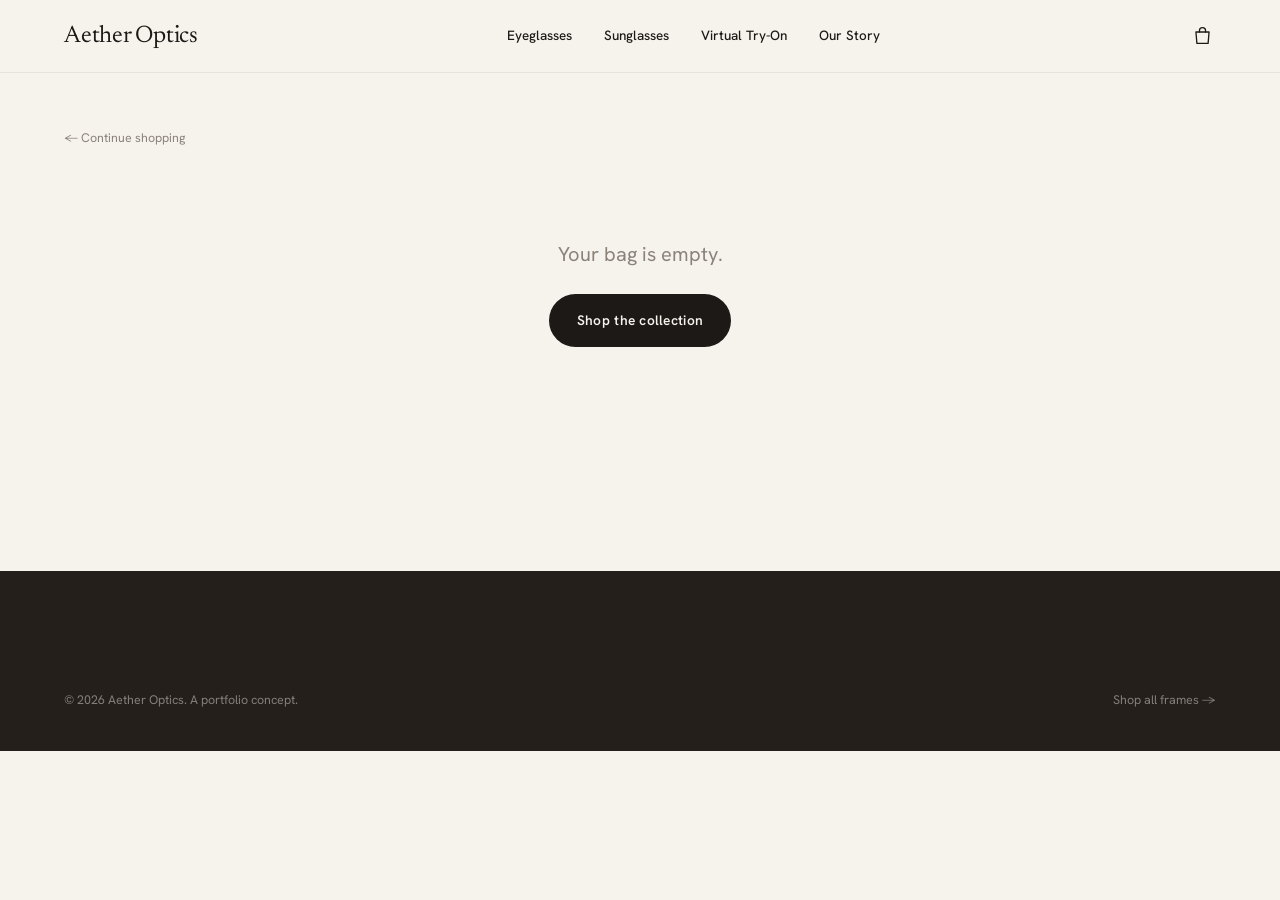
<file: checkout.html>
<!doctype html>
<html lang="en">
<head>
<meta charset="utf-8">
<meta name="viewport" content="width=device-width, initial-scale=1">
<title>Checkout — Aether Optics</title>
<link rel="preconnect" href="https://fonts.googleapis.com">
<link rel="preconnect" href="https://fonts.gstatic.com" crossorigin>
<link rel="stylesheet" href="styles.css?v=16">
</head>
<body>
<header class="nav">
  <a class="brand" href="index.html">Aether Optics</a>
  <nav class="nav-links">
    <a href="shop.html#eye">Eyeglasses</a>
    <a href="shop.html#sun">Sunglasses</a>
    <a href="index.html#tryon">Virtual Try-On</a>
    <a href="index.html#story">Our Story</a>
  </nav>
  <div class="nav-cta"><button class="nav-toggle" aria-label="Menu">☰</button></div>
</header>

<main class="wrap checkout" id="coMain">
  <a class="crumb" href="shop.html">← Continue shopping</a>

  <div class="checkout-grid" id="coGrid">
    <div class="checkout-form">
      <h1 class="display">Checkout</h1>
      <form id="coForm" novalidate>
        <fieldset class="co-fieldset">
          <legend class="eyebrow accent">Contact</legend>
          <div class="co-field"><label for="coEmail">Email</label><input id="coEmail" type="email" autocomplete="email" placeholder="you@example.com" required></div>
        </fieldset>
        <fieldset class="co-fieldset">
          <legend class="eyebrow accent">Shipping address</legend>
          <div class="co-field"><label for="coName">Full name</label><input id="coName" autocomplete="name" required></div>
          <div class="co-field"><label for="coAddr">Address</label><input id="coAddr" autocomplete="address-line1" required></div>
          <div class="co-row2">
            <div class="co-field"><label for="coCity">City</label><input id="coCity" autocomplete="address-level2" required></div>
            <div class="co-field"><label for="coZip">Postal code</label><input id="coZip" autocomplete="postal-code" required></div>
          </div>
          <div class="co-field"><label for="coCountry">Country</label>
            <select id="coCountry" class="sort-select" style="border-radius:12px;padding:.8rem 2.1rem .8rem .9rem;background-color:var(--card)">
              <option>United States</option><option>Canada</option><option>United Kingdom</option><option>Australia</option><option>South Korea</option>
            </select>
          </div>
        </fieldset>
        <fieldset class="co-fieldset">
          <legend class="eyebrow accent">Payment</legend>
          <p class="co-note">This is a portfolio concept — no payment is collected and nothing is shipped. Placing the order just shows the confirmation flow.</p>
        </fieldset>
        <button class="btn btn-primary co-place" type="submit">Place order</button>
      </form>
    </div>

    <aside class="checkout-summary">
      <h3>Order summary</h3>
      <div id="coItems"></div>
      <div class="co-totals">
        <div class="bag-row"><span>Subtotal</span><span id="coSub"></span></div>
        <div class="bag-row muted"><span>Shipping</span><span id="coShip"></span></div>
        <div class="bag-row total"><span>Total</span><span id="coTotal"></span></div>
      </div>
    </aside>
  </div>

  <div class="checkout-empty" id="coEmpty" style="display:none">
    <p class="lede">Your bag is empty.</p>
    <a class="btn btn-primary" href="shop.html" style="margin-top:1.5rem">Shop the collection</a>
  </div>
</main>

<footer class="footer">
  <div class="wrap">
    <div class="footer-fine"><span>© 2026 Aether Optics. A portfolio concept.</span><span><a href="shop.html">Shop all frames →</a></span></div>
  </div>
</footer>

<script src="cart.js?v=3" type="module"></script>
<script>
(function () {
  const KEY = 'aether-bag', FREE = 200, FEE = 15;
  const money = n => '$' + n.toFixed(0);
  const cap = s => s ? s.charAt(0).toUpperCase() + s.slice(1) : '';
  const read = () => { try { return JSON.parse(localStorage.getItem(KEY)) || []; } catch { return []; } };
  const grid = document.querySelector('#coGrid'), empty = document.querySelector('#coEmpty');

  function render() {
    const items = read();
    if (!items.length) { grid.style.display = 'none'; empty.style.display = ''; return; }
    grid.style.display = ''; empty.style.display = 'none';
    document.querySelector('#coItems').innerHTML = items.map(i => `
      <div class="co-item">
        <div class="bag-thumb"><img src="${i.image}" alt=""></div>
        <div class="co-item-info"><div class="n">${i.name}${i.qty > 1 ? ` ×${i.qty}` : ''}</div><div class="m">${i.colorway}${i.size ? ' · ' + cap(i.size) : ''}</div></div>
        <span class="p">${money(i.price * i.qty)}</span>
      </div>`).join('');
    const sub = items.reduce((s, i) => s + i.price * i.qty, 0), ship = sub < FREE ? FEE : 0;
    document.querySelector('#coSub').textContent = money(sub);
    document.querySelector('#coShip').textContent = ship ? money(ship) : 'Free';
    document.querySelector('#coTotal').textContent = money(sub + ship);
  }
  render();

  document.querySelector('#coForm').addEventListener('submit', e => {
    e.preventDefault();
    if (!e.target.checkValidity()) { e.target.reportValidity(); return; }
    const email = document.querySelector('#coEmail').value;
    window.AetherBag?.clear();
    const main = document.querySelector('#coMain');
    main.innerHTML = `<div class="co-done">
      <div class="check">✓</div>
      <h1 class="display">Order placed</h1>
      <p class="lede">Thank you — a confirmation is on its way to <b id="coEmailOut"></b>. Your frames would ship within two business days.</p>
      <p class="co-note" style="margin-top:1.5rem;display:inline-block">This is a portfolio concept — no payment was collected and nothing was shipped.</p>
      <div style="margin-top:2rem"><a class="btn btn-primary" href="shop.html">Continue shopping</a></div>
    </div>`;
    document.querySelector('#coEmailOut').textContent = email || 'your inbox';
    window.scrollTo(0, 0);
  });
})();
</script>
</body>
</html>
</file>
<file: styles.css>
/* ============================================================
   Aether NY — Salon design system, translated to web
   ============================================================ */
@import url('https://fonts.googleapis.com/css2?family=Newsreader:ital,opsz,wght@0,6..72,300;0,6..72,400;0,6..72,500;1,6..72,300;1,6..72,400&family=Hanken+Grotesk:wght@400;500;600;700&display=swap');

:root {
  --paper:       #F6F3ED;
  --paper-warm:  #EFEAE0;
  --ink:         #1C1917;
  --cognac:      #9A6B4B;
  --cognac-deep: #7E5637;
  --stone:       #8B8279;
  --espresso:    #241F1A;
  --espresso-deep:#15110E;
  --card:        #FFFFFF;
  --hairline:    rgba(28,25,23,0.12);
  --hairline-soft: rgba(28,25,23,0.07);
  --lens-tint:   rgba(154,107,75,0.10);

  --serif: 'Newsreader', Georgia, 'Times New Roman', serif;
  --sans:  'Hanken Grotesk', system-ui, -apple-system, sans-serif;

  --pad-x: clamp(1.25rem, 5vw, 5.5rem);
  --maxw: 1280px;
}

* { box-sizing: border-box; }
html { -webkit-font-smoothing: antialiased; text-rendering: optimizeLegibility; scroll-behavior: smooth; scroll-padding-top: 4.4rem; }
html.home { scroll-snap-type: y mandatory; } /* full-page snap only on the homepage */
body {
  margin: 0;
  background: var(--paper);
  color: var(--ink);
  font-family: var(--sans);
  font-size: 16px;
  line-height: 1.6;
  overflow-x: hidden;
}
img { max-width: 100%; display: block; }
a { color: inherit; text-decoration: none; }
::selection { background: var(--cognac); color: var(--paper); }

/* ---- Type ---- */
.display {
  font-family: var(--serif);
  font-weight: 300;
  line-height: 0.98;
  letter-spacing: -0.015em;
  font-size: clamp(2.9rem, 8.5vw, 7.2rem);
}
.display em { font-style: italic; font-weight: 300; }
h1,h2,h3 { font-family: var(--serif); font-weight: 400; letter-spacing: -0.01em; margin: 0; }
h2 { font-size: clamp(1.9rem, 4.2vw, 3.1rem); line-height: 1.05; font-weight: 300; }
h3 { font-size: 1.35rem; line-height: 1.2; }
p { margin: 0; }

.eyebrow {
  font-family: var(--sans);
  font-size: 0.72rem;
  font-weight: 600;
  letter-spacing: 0.22em;
  text-transform: uppercase;
  color: var(--stone);
}
.eyebrow.accent { color: var(--cognac); }
.lede { font-size: clamp(1.05rem, 1.6vw, 1.25rem); color: var(--stone); line-height: 1.55; }

/* ---- Buttons ---- */
.btn {
  display: inline-flex; align-items: center; gap: 0.55rem;
  font-family: var(--sans); font-weight: 600; font-size: 0.86rem;
  letter-spacing: 0.02em;
  padding: 0.92rem 1.7rem; border-radius: 999px; border: 1px solid transparent;
  cursor: pointer; transition: transform .25s cubic-bezier(.2,.8,.2,1), background .25s, color .25s, border-color .25s;
}
.btn-primary { background: var(--ink); color: var(--paper); }
.btn-primary:hover { background: var(--cognac); transform: translateY(-2px); }
.btn-ghost { background: transparent; color: var(--ink); border-color: var(--hairline); }
.btn-ghost:hover { border-color: var(--ink); transform: translateY(-2px); }
.btn-light { background: var(--paper); color: var(--ink); }
.btn-light:hover { background: var(--cognac); color: var(--paper); transform: translateY(-2px); }
.link-arrow { font-family: var(--sans); font-weight: 600; font-size: 0.78rem; letter-spacing: 0.14em; text-transform: uppercase; color: var(--cognac); display: inline-flex; gap: .4rem; align-items: center; }
.link-arrow span { transition: transform .3s; }
.link-arrow:hover span { transform: translateX(4px); }

/* ---- Layout ---- */
.wrap { max-width: var(--maxw); margin: 0 auto; padding-left: var(--pad-x); padding-right: var(--pad-x); }
section { position: relative; }
.rule { height: 1px; background: var(--hairline); border: 0; margin: 0; }

/* ---- Nav ---- */
.nav {
  position: sticky; top: 0; z-index: 50;
  display: flex; align-items: center; justify-content: space-between;
  padding: 1.05rem var(--pad-x);
  background: color-mix(in srgb, var(--paper) 86%, transparent);
  backdrop-filter: blur(12px);
  border-bottom: 1px solid var(--hairline-soft);
}
.brand { font-family: var(--serif); font-size: 1.5rem; letter-spacing: -0.01em; }
.brand b { font-weight: 500; }
.nav-links { display: flex; gap: 2rem; align-items: center; }
.nav-links a { font-size: 0.84rem; font-weight: 500; color: var(--ink); position: relative; }
.nav-links a::after { content:''; position:absolute; left:0; bottom:-4px; width:0; height:1px; background: var(--cognac); transition: width .3s; }
.nav-links a:hover::after, .nav-links a.active::after { width: 100%; }
.nav-cta { display:flex; gap: 1.1rem; align-items:center; }
.nav-toggle { display:none; background:none; border:0; font-size:1.4rem; cursor:pointer; color:var(--ink); }

/* ---- Footer ---- */
.footer { background: var(--espresso); color: var(--paper); padding: 4.5rem 0 2.5rem; margin-top: 6rem; }
.footer .display { font-size: clamp(2.4rem, 6vw, 4.5rem); color: var(--paper); }
.footer-grid { display:grid; grid-template-columns: 1.4fr 1fr 1fr; gap: 2.5rem; margin-top: 3rem; padding-top: 2.5rem; border-top: 1px solid rgba(246,243,237,0.14); }
.footer-col h4 { font-family: var(--sans); font-size: .72rem; letter-spacing: .2em; text-transform: uppercase; color: rgba(246,243,237,.5); margin: 0 0 1rem; font-weight: 600; }
.footer-col a { display:block; color: rgba(246,243,237,.82); font-size: .92rem; padding: .28rem 0; transition: color .2s; }
.footer-col a:hover { color: var(--cognac); }
.footer-fine { margin-top: 3rem; font-size: .78rem; color: rgba(246,243,237,.45); display:flex; justify-content:space-between; flex-wrap:wrap; gap:1rem; }

/* ---- Utility ---- */
.reveal { opacity: 0; transform: translateY(24px); transition: opacity .8s ease, transform .8s cubic-bezier(.2,.8,.2,1); }
.reveal.in { opacity: 1; transform: none; }
:focus-visible { outline: 2px solid var(--cognac); outline-offset: 3px; border-radius: 2px; }

@media (max-width: 820px) {
  .nav-links { display: none; }
  .nav-toggle { display: block; }
  .nav-cta .link-arrow { display: none; }
  .footer-grid { grid-template-columns: 1fr 1fr; }
  /* full-page snap is a desktop delight; on mobile let sections flow naturally */
  html.home { scroll-snap-type: none; }
  .snap { min-height: auto; display: block; scroll-snap-align: none; }
  .hero { padding-top: 1.5rem; }
}
@media (prefers-reduced-motion: reduce) {
  * { scroll-behavior: auto !important; }
  html.home { scroll-snap-type: none; }
  .reveal { opacity: 1; transform: none; transition: none; }
  .btn:hover, .btn-ghost:hover, .link-arrow:hover span { transform: none; }
}

/* ============================================================
   Home — hero
   ============================================================ */
.hero { padding-top: clamp(3rem, 7vw, 6rem); padding-bottom: clamp(3.5rem, 7vw, 6rem); }
.hero-grid { display: grid; grid-template-columns: 1.05fr 0.95fr; gap: 3rem; align-items: center; }
.hero-copy .eyebrow { display:block; margin-bottom: 1.4rem; }
.hero-copy .display { margin-bottom: 1.6rem; }
.hero-copy .lede { max-width: 30ch; margin-bottom: 2.2rem; }
.hero-actions { display:flex; gap: 1rem; flex-wrap: wrap; }
.hero-stage {
  position: relative; aspect-ratio: 1 / 1;
  display: grid; place-items: center;
}
.hero-stage::before {
  content:''; position:absolute; inset: 8%;
  border: 1px solid var(--hairline);
  border-radius: 50%;
}
.hero-stage::after {
  content:''; position:absolute; inset: 8%;
  border-radius: 50%;
  background: radial-gradient(circle at 50% 40%, var(--lens-tint), transparent 62%);
}
.hero-frame { width: 82%; position: relative; z-index: 2; filter: drop-shadow(0 24px 40px rgba(28,25,23,.18)); animation: floaty 7s ease-in-out infinite; }
.hero-3d { position: relative; z-index: 2; width: 90%; aspect-ratio: 1/1; place-self: center; cursor: grab; touch-action: none; opacity: 0; transition: opacity .8s ease; animation: floaty 7s ease-in-out infinite; }
.hero-3d.ready { opacity: 1; }
.hero-3d.grab { cursor: grabbing; }
.hero-3d canvas { width: 100%; height: 100%; display: block; filter: drop-shadow(0 22px 38px rgba(28,25,23,.20)); }
.hero-hint { position: absolute; bottom: -1.6rem; left: 50%; transform: translateX(-50%); font-size: .68rem; letter-spacing: .18em; text-transform: uppercase; color: var(--stone); pointer-events: none; white-space: nowrap; transition: opacity .5s ease; z-index: 3; }
.hero-3d.touched .hero-hint { opacity: 0; }
.hero-tag { position:absolute; z-index: 3; font-size: .72rem; letter-spacing:.16em; text-transform:uppercase; color: var(--stone); }
.hero-tag.tl { top: 10%; left: 2%; } .hero-tag.br { bottom: 12%; right: 2%; color: var(--cognac); }
@keyframes floaty { 0%,100%{ transform: translateY(-8px);} 50%{ transform: translateY(8px);} }

/* ---- Full-height sections + scroll snap ---- */
.snap { min-height: 100vh; min-height: 100svh; scroll-snap-align: start; display: flex; flex-direction: column; justify-content: center; }
.footer { scroll-snap-align: start; }

/* ---- Try-on signature ---- */
.tryon { background: var(--espresso); color: var(--paper); padding: clamp(4rem, 8vw, 7rem) 0; overflow: hidden; }
.tryon .eyebrow { color: var(--cognac); }
.tryon-grid { display:grid; grid-template-columns: 0.9fr 1.1fr; gap: 3.5rem; align-items:center; }
.tryon h2 { color: var(--paper); margin: 1.2rem 0 1.4rem; }
.tryon .lede { color: rgba(246,243,237,.72); margin-bottom: 2.2rem; }
.tryon-steps { list-style:none; padding:0; margin: 0 0 2.4rem; display:grid; gap: 1.1rem; }
.tryon-steps li { display:grid; grid-template-columns: auto 1fr; gap: 1.1rem; align-items:baseline; }
.tryon-steps .num { font-family: var(--serif); font-size: 1.1rem; color: var(--cognac); width: 2.2rem; border-bottom:1px solid rgba(246,243,237,.2); padding-bottom:.2rem; }
.tryon-steps b { font-weight:600; font-size:.95rem; } .tryon-steps p { color: rgba(246,243,237,.6); font-size:.9rem; }
/* viewport */
.viewport { position:relative; aspect-ratio: 4/4.35; border-radius: 220px 220px 24px 24px; background: linear-gradient(180deg,#2c2620,#1a1713); border:1px solid rgba(246,243,237,.14); overflow:hidden; display:grid; place-items:center; }
.viewport::before { content:''; position:absolute; inset:0; background: radial-gradient(ellipse at 50% 34%, rgba(154,107,75,.22), transparent 60%); }
.viewport-3d { position:absolute; inset:0; z-index:2; cursor:grab; touch-action:none; opacity:0; transition:opacity .5s ease; }
.viewport-3d.ready { opacity:1; }
.viewport-3d.grab { cursor:grabbing; }
.viewport-3d canvas { width:100%; height:100%; display:block; }
.scanline { position:absolute; left:0; right:0; top:50%; height:2px; background:linear-gradient(90deg, transparent, var(--cognac), transparent); opacity:0; z-index:3; pointer-events:none; box-shadow:0 0 14px 1px rgba(154,107,75,.5); }
.vp-dots { position:absolute; bottom:1.2rem; left:0; right:0; display:flex; justify-content:center; gap:.5rem; z-index:4; }
.vp-dots button { width:8px; height:8px; border-radius:50%; border:0; background:rgba(246,243,237,.3); cursor:pointer; padding:0; transition:background .2s; }
.vp-dots button.on { background:var(--cognac); }

/* ============================================================
   Collection / shop grid
   ============================================================ */
.section-head { display:flex; justify-content:space-between; align-items:flex-end; gap:1rem; margin-bottom: 2.4rem; }
.section-head .eyebrow { display:block; margin-bottom:.7rem; }
.grid { display:grid; grid-template-columns: repeat(3, 1fr); gap: 1.5rem; }
.grid.shop { grid-template-columns: repeat(4, 1fr); }
.card { display:block; background: var(--card); border:1px solid var(--hairline-soft); border-radius: 18px; overflow:hidden; transition: transform .35s cubic-bezier(.2,.8,.2,1), box-shadow .35s; }
.card:hover { transform: translateY(-5px); box-shadow: 0 22px 44px rgba(28,25,23,.10); }
.card-img { aspect-ratio: 3/2; background: var(--paper-warm); display:grid; place-items:center; padding: 1.6rem 1.4rem; position:relative; }
.card-img img { width: 100%; transition: transform .45s; }
.card:hover .card-img img { transform: scale(1.05); }
.card-tag { position:absolute; top:.9rem; left:.9rem; font-size:.62rem; font-weight:600; letter-spacing:.14em; text-transform:uppercase; color:var(--stone); }
.card-body { padding: 1.15rem 1.25rem 1.4rem; }
.card-body .name { font-family: var(--serif); font-size: 1.22rem; }
.card-body .price { font-family: var(--serif); font-size: 1.05rem; color: var(--ink); }
.card-row { display:flex; justify-content:space-between; align-items:baseline; margin-bottom:.7rem; }
.swatches { display:flex; gap:.4rem; }
.swatch { width: 15px; height:15px; border-radius:50%; border:1px solid var(--hairline); }
.filter-bar { display:flex; gap:.6rem; margin-bottom: 2.4rem; flex-wrap:wrap; }
.chip { font-family:var(--sans); font-weight:600; font-size:.82rem; padding:.55rem 1.15rem; border-radius:999px; border:1px solid var(--hairline); background:transparent; color:var(--ink); cursor:pointer; transition: all .25s; }
.chip.on { background: var(--ink); color: var(--paper); border-color: var(--ink); }
.chip:hover:not(.on) { border-color: var(--ink); }

/* ---- Shop toolbar: facets + sort + applied filters ---- */
.shop-toolbar { display:flex; justify-content:space-between; align-items:flex-end; gap:1.4rem 2rem; flex-wrap:wrap; padding-bottom:1.5rem; border-bottom:1px solid var(--hairline); }
.facets { display:flex; gap:1.6rem 2.2rem; flex-wrap:wrap; align-items:flex-end; }
.facet { display:flex; flex-direction:column; gap:.6rem; }
.facet-label { font-size:.62rem; letter-spacing:.18em; text-transform:uppercase; color:var(--stone); }
.facet .chips { display:flex; gap:.45rem; flex-wrap:wrap; }
.facet .chip { padding:.42rem .9rem; font-size:.8rem; }
.swatches-row { display:flex; gap:.5rem; }
.csw { width:26px; height:26px; border-radius:50%; border:1px solid var(--hairline); cursor:pointer; transition:transform .2s, box-shadow .2s; padding:0; }
.csw:hover { transform:scale(1.12); }
.csw.on { box-shadow:0 0 0 2px var(--paper), 0 0 0 4px var(--cognac); }
.sort-select { font-family:var(--sans); font-weight:500; font-size:.82rem; color:var(--ink); padding:.5rem 2.1rem .5rem 1rem; border:1px solid var(--hairline); border-radius:999px; background-color:transparent; cursor:pointer; -webkit-appearance:none; appearance:none; background-image:url("data:image/svg+xml;utf8,<svg xmlns='http://www.w3.org/2000/svg' width='10' height='6'><path d='M1 1l4 4 4-4' stroke='%238B8279' fill='none' stroke-width='1.4' stroke-linecap='round'/></svg>"); background-repeat:no-repeat; background-position:right .85rem center; }
.applied { display:flex; gap:.5rem; flex-wrap:wrap; margin:1.6rem 0 -0.6rem; }
.applied:empty { margin:0; }
.grid.shop { margin-top:2.4rem; }
.applied-chip { display:inline-flex; align-items:center; gap:.45rem; font-size:.76rem; padding:.34rem .5rem .34rem .8rem; border-radius:999px; background:var(--paper-warm); border:1px solid var(--hairline); color:var(--ink); cursor:pointer; transition:.2s; }
.applied-chip:hover { border-color:var(--ink); }
.applied-chip .x { display:inline-grid; place-items:center; width:15px; height:15px; border-radius:50%; background:var(--ink); color:var(--paper); font-size:.58rem; line-height:1; }
.applied-clear { background:none; border:0; color:var(--cognac); font:600 .78rem var(--sans); cursor:pointer; padding:.34rem .3rem; letter-spacing:.02em; }
.no-results { color:var(--stone); padding:3rem 0; font-size:.98rem; }

/* ---- Shopping bag: nav button + slide-out drawer ---- */
.nav-bag { position:relative; background:none; border:0; color:var(--ink); cursor:pointer; display:inline-flex; align-items:center; padding:.2rem; }
.nav-bag:hover { color:var(--cognac); }
.nav-bag svg { display:block; }
.nav-bag-count { position:absolute; top:-4px; right:-7px; min-width:16px; height:16px; padding:0 4px; border-radius:999px; background:var(--cognac); color:var(--paper); font:700 .62rem/1 var(--sans); display:none; place-items:center; box-shadow:0 0 0 2px var(--paper); }
.nav-bag-count.has { display:inline-grid; }
.bag-drawer { position:fixed; inset:0; z-index:300; visibility:hidden; }
.bag-drawer.open { visibility:visible; }
.bag-scrim { position:absolute; inset:0; background:rgba(21,17,14,.42); opacity:0; transition:opacity .4s ease; }
.bag-drawer.open .bag-scrim { opacity:1; }
.bag-panel { position:absolute; top:0; right:0; height:100%; width:min(420px,92vw); background:var(--paper); box-shadow:-24px 0 60px rgba(28,25,23,.18); display:flex; flex-direction:column; transform:translateX(100%); transition:transform .45s cubic-bezier(.2,.8,.2,1); }
.bag-drawer.open .bag-panel { transform:none; }
.bag-head { display:flex; align-items:center; justify-content:space-between; padding:1.5rem; border-bottom:1px solid var(--hairline); }
.bag-head h3 { font-family:var(--serif); font-weight:400; font-size:1.4rem; }
.bag-head .bag-n { color:var(--stone); font-size:1rem; }
.bag-x { background:none; border:0; font-size:1.05rem; cursor:pointer; color:var(--ink); }
.bag-items { flex:1; overflow-y:auto; padding:.25rem 1.5rem; }
.bag-empty { flex:1; display:none; flex-direction:column; gap:.9rem; align-items:center; justify-content:center; text-align:center; color:var(--stone); padding:2rem; }
.bag-drawer:not(.has-items) .bag-empty { display:flex; }
.bag-drawer:not(.has-items) .bag-items, .bag-drawer:not(.has-items) .bag-foot { display:none; }
.bag-item { display:flex; gap:1rem; padding:1.1rem 0; border-bottom:1px solid var(--hairline-soft); }
.bag-thumb { width:84px; height:64px; border-radius:12px; background:var(--paper-warm); display:grid; place-items:center; flex-shrink:0; padding:.4rem; }
.bag-thumb img { width:100%; }
.bag-info { flex:1; display:flex; flex-direction:column; gap:.28rem; }
.bag-item-top { display:flex; justify-content:space-between; align-items:baseline; gap:.5rem; }
.bag-name { font-family:var(--serif); font-size:1.05rem; }
.bag-rm { background:none; border:0; color:var(--stone); cursor:pointer; font-size:.78rem; }
.bag-rm:hover { color:var(--ink); }
.bag-meta { font-size:.8rem; color:var(--stone); }
.bag-item-bot { display:flex; justify-content:space-between; align-items:center; margin-top:.45rem; }
.bag-qty { display:inline-flex; align-items:center; border:1px solid var(--hairline); border-radius:999px; }
.bag-qty button { width:28px; height:28px; background:none; border:0; cursor:pointer; font-size:.95rem; color:var(--ink); }
.bag-qty span { min-width:22px; text-align:center; font-size:.85rem; }
.bag-price { font-family:var(--serif); font-size:1rem; }
.bag-foot { padding:1.3rem 1.5rem calc(1.3rem + env(safe-area-inset-bottom)); border-top:1px solid var(--hairline); }
.bag-row { display:flex; justify-content:space-between; font-size:.9rem; margin-bottom:.5rem; }
.bag-row.muted { color:var(--stone); }
.bag-row.total { font-family:var(--serif); font-size:1.15rem; color:var(--ink); margin:.7rem 0 1.1rem; padding-top:.7rem; border-top:1px solid var(--hairline-soft); }
.bag-checkout { display:flex; width:100%; justify-content:center; }
.bag-note { font-size:.72rem; color:var(--stone); text-align:center; margin-top:.9rem; }

/* ---- Checkout ---- */
.checkout { padding-top:clamp(2rem,4vw,3.5rem); padding-bottom:4rem; }
.checkout .crumb { display:inline-block; margin-bottom:1.6rem; }
.checkout-grid { display:grid; grid-template-columns:1.15fr .85fr; gap:clamp(2rem,5vw,4.5rem); align-items:start; }
.checkout-form h1 { font-size:clamp(2rem,5vw,3.4rem); margin-bottom:1.8rem; }
.co-fieldset { border:0; padding:0; margin:0 0 2.2rem; }
.co-fieldset legend { display:block; margin-bottom:1.1rem; }
.co-field { display:flex; flex-direction:column; gap:.4rem; margin-bottom:1rem; }
.co-field label { font-size:.7rem; letter-spacing:.14em; text-transform:uppercase; color:var(--stone); }
.co-field input, .co-field select { font-family:var(--sans); font-size:.95rem; color:var(--ink); padding:.8rem .9rem; border:1px solid var(--hairline); border-radius:12px; background:var(--card); transition:border-color .2s; }
.co-field input:focus, .co-field select:focus { outline:none; border-color:var(--cognac); }
.co-row2 { display:grid; grid-template-columns:1fr 1fr; gap:1rem; }
.co-note { color:var(--stone); font-size:.9rem; padding:1rem 1.1rem; background:var(--paper-warm); border-radius:12px; line-height:1.5; }
.co-place { display:flex; width:100%; justify-content:center; margin-top:.5rem; }
.checkout-summary { background:var(--card); border:1px solid var(--hairline); border-radius:20px; padding:1.6rem; position:sticky; top:5.5rem; }
.checkout-summary h3 { font-family:var(--serif); font-weight:400; font-size:1.3rem; margin-bottom:1.1rem; }
.co-item { display:flex; gap:.9rem; padding:.85rem 0; border-bottom:1px solid var(--hairline-soft); align-items:center; }
.co-item .bag-thumb { width:60px; height:48px; }
.co-item-info { flex:1; }
.co-item-info .n { font-family:var(--serif); font-size:1rem; }
.co-item-info .m { color:var(--stone); font-size:.78rem; }
.co-item .p { font-family:var(--serif); font-size:.95rem; }
.co-totals { margin-top:1.2rem; }
.co-totals .bag-row { margin-bottom:.55rem; }
.co-done { text-align:center; max-width:520px; margin:clamp(2rem,6vw,5rem) auto; }
.co-done .check { width:66px; height:66px; border-radius:50%; background:var(--cognac); color:var(--paper); display:grid; place-items:center; font-size:1.9rem; margin:0 auto 1.6rem; }
.co-done h1 { font-size:clamp(2rem,5vw,3.2rem); margin-bottom:1rem; }
.checkout-empty { text-align:center; padding:4rem 0; color:var(--stone); }
@media (max-width:820px){ .checkout-grid { grid-template-columns:1fr; } .checkout-summary { position:static; order:-1; margin-bottom:1rem; } .co-row2 { grid-template-columns:1fr; } }

/* ---- Star ratings + reviews ---- */
.stars { position:relative; display:inline-block; line-height:1; font-size:.9rem; letter-spacing:.08em; }
.stars::before { content:"★★★★★"; color:var(--hairline); }
.stars > i { position:absolute; left:0; top:0; overflow:hidden; white-space:nowrap; color:var(--cognac); }
.stars > i::before { content:"★★★★★"; }
.rating-badge { display:inline-flex; align-items:center; gap:.5rem; margin:.2rem 0 1.1rem; color:var(--stone); font-size:.9rem; text-decoration:none; }
.rating-badge b { color:var(--ink); font-weight:600; }
.rating-badge:hover { color:var(--ink); }
.card-rating { display:inline-flex; align-items:center; gap:.35rem; font-size:.76rem; color:var(--stone); margin-top:.55rem; }
.card-rating .stars { font-size:.72rem; }
.pdp-reviews { padding-top:clamp(3rem,6vw,5rem); padding-bottom:clamp(3rem,6vw,5rem); border-top:1px solid var(--hairline); }
.reviews-summary { display:flex; align-items:center; gap:1rem; }
.reviews-summary .big { font-family:var(--serif); font-size:2.4rem; line-height:1; }
.reviews-summary .stars { font-size:1.05rem; }
.reviews-summary span.n { color:var(--stone); font-size:.9rem; }
.reviews-grid { display:grid; grid-template-columns:repeat(3,1fr); gap:1.4rem; }
.review-card { background:var(--card); border:1px solid var(--hairline-soft); border-radius:16px; padding:1.5rem; }
.review-card .stars { font-size:.82rem; margin-bottom:.85rem; }
.review-card h4 { font-family:var(--serif); font-weight:400; font-size:1.12rem; margin-bottom:.5rem; }
.review-card p { color:var(--stone); font-size:.92rem; line-height:1.55; margin-bottom:1.1rem; }
.review-card .meta { font-size:.8rem; color:var(--stone); }
.review-card .meta b { color:var(--ink); font-weight:600; }
@media (max-width:820px){ .reviews-grid { grid-template-columns:1fr; } }

/* ---- Story ---- */
.story { padding-top: clamp(4rem,8vw,7rem); padding-bottom: clamp(4rem,8vw,7rem); }
.story-grid { display:grid; grid-template-columns: 1fr 1fr; gap: 3.5rem; align-items:center; }
.story .display { font-size: clamp(2.2rem,5vw,3.8rem); margin-bottom: 1.6rem; }
.story-cols { columns: 2; column-gap: 2rem; color: var(--stone); font-size:.98rem; }
.spec-list { list-style:none; padding:0; margin: 2rem 0 0; }
.spec-list li { display:flex; justify-content:space-between; padding: .9rem 0; border-bottom:1px solid var(--hairline); font-size:.92rem; }
.spec-list .k { color: var(--stone); letter-spacing:.02em; }

.pledge { background: var(--paper-warm); padding: clamp(3.5rem,7vw,6rem) 0; }
.pledge-grid { display:grid; grid-template-columns: repeat(3,1fr); gap: 2.5rem; }
.pledge-item .eyebrow { display:block; margin-bottom:.9rem; color:var(--cognac); }
.pledge-item h3 { margin-bottom:.6rem; }
.pledge-item p { color: var(--stone); font-size:.94rem; }

@media (max-width: 980px) {
  .hero-grid, .tryon-grid, .story-grid { grid-template-columns: 1fr; }
  .hero-stage { width: 100%; max-width: 440px; margin: 0 auto; }
  .grid { grid-template-columns: repeat(2,1fr); }
  .grid.shop { grid-template-columns: repeat(2,1fr); }
  .pledge-grid { grid-template-columns: 1fr; gap:1.8rem; }
}
@media (max-width: 560px) {
  .grid, .grid.shop { grid-template-columns: 1fr 1fr; gap: .9rem; }
  .story-cols { columns: 1; }
}

/* ============================================================
   Product detail
   ============================================================ */
.pdp { padding-top: clamp(2rem,4vw,3.5rem); padding-bottom: 2rem; }
.pdp-grid { display:grid; grid-template-columns: 1.05fr 0.95fr; gap: clamp(2rem,5vw,4.5rem); align-items:start; }
.pdp-stage { position: sticky; top: 90px; background: var(--paper-warm); border-radius: 22px; aspect-ratio: 4/3; display:grid; place-items:center; padding: clamp(1.5rem,4vw,3rem); }
.pdp-stage img { width: 92%; filter: drop-shadow(0 20px 40px rgba(28,25,23,.16)); }
.crumb { font-size:.78rem; color:var(--stone); margin-bottom:1.4rem; }
.crumb a:hover { color:var(--cognac); }
.pdp-type { display:block; margin-bottom:1rem; }
.pdp h1 { font-size: clamp(2.2rem,5vw,3.4rem); font-weight:300; line-height:1; margin-bottom:.7rem; }
.pdp-price { font-family:var(--serif); font-size:1.5rem; margin-bottom:1.6rem; }
.pdp-desc { color:var(--stone); font-size:1.02rem; line-height:1.6; margin-bottom:2rem; max-width:44ch; }
.pdp-label { display:block; margin-bottom:.9rem; }
.pdp-colorways { display:flex; gap:.7rem; margin-bottom:.7rem; }
.cw { width: 40px; height:40px; border-radius:50%; border:1px solid var(--hairline); cursor:pointer; position:relative; transition: transform .2s; }
.cw:hover { transform: scale(1.08); }
.cw.on { box-shadow: 0 0 0 2px var(--paper), 0 0 0 4px var(--cognac); }
.cw-name { font-size:.9rem; color:var(--ink); margin-bottom:1.5rem; min-height:1.2em; }
.pdp-fit { margin-bottom:.7rem; }
.pdp-sizes { display:flex; gap:.6rem; margin-bottom:2rem; }
.size-chip { padding:.5rem 1.1rem; border-radius:999px; border:1px solid var(--hairline); background:transparent; color:var(--ink); font: 500 .82rem/1 var(--sans); letter-spacing:.02em; cursor:pointer; transition:.2s; }
.size-chip:hover { border-color:var(--cognac); }
.size-chip.on { background:var(--ink); color:var(--paper); border-color:var(--ink); }
.pdp-actions { display:flex; gap:.9rem; margin-bottom:2.4rem; flex-wrap:wrap; }
.measure { display:grid; grid-template-columns: repeat(3,1fr); gap:1px; background:var(--hairline); border:1px solid var(--hairline); border-radius:14px; overflow:hidden; margin-bottom:1.4rem; }
.measure div { background:var(--paper); padding:1.1rem 1rem; text-align:center; }
.measure .v { font-family:var(--serif); font-size:1.5rem; }
.measure .l { font-size:.68rem; letter-spacing:.14em; text-transform:uppercase; color:var(--stone); margin-top:.2rem; }
.detail-list { list-style:none; padding:0; margin:0; }
.detail-list li { display:flex; justify-content:space-between; padding:.8rem 0; border-bottom:1px solid var(--hairline); font-size:.92rem; }
.detail-list .k { color:var(--stone); }
.pdp-related { padding-top: clamp(3rem,6vw,5rem); padding-bottom: clamp(3rem,6vw,5rem); }
@media (max-width: 900px){ .pdp-grid{ grid-template-columns:1fr; } .pdp-stage{ position:static; } }

/* ============================================================
   Live webcam try-on overlay
   ============================================================ */
.to-overlay { position: fixed; inset: 0; z-index: 200; background: var(--espresso-deep);
  display: none; flex-direction: column; color: var(--paper); }
.to-overlay.open { display: flex; }
.to-top { display:flex; align-items:center; justify-content:space-between; padding: 1.1rem clamp(1rem,4vw,2.5rem); }
.to-top .brand { color: var(--paper); }
.to-title { font-family:var(--serif); font-size:1.15rem; }
.to-title small { display:block; font-family:var(--sans); font-size:.66rem; letter-spacing:.16em; text-transform:uppercase; color:var(--cognac); }
.to-close { background:none; border:1px solid rgba(246,243,237,.25); color:var(--paper); width:42px; height:42px; border-radius:50%; font-size:1.2rem; cursor:pointer; transition:.2s; }
.to-close:hover { background:rgba(246,243,237,.1); }
.to-stage { flex:1; position:relative; display:grid; place-items:center; overflow:hidden; min-height:0; }
.to-view { position:relative; height: min(70vh, 78vw); aspect-ratio: 3/4; border-radius: 26px; overflow:hidden; background:#000; box-shadow: 0 30px 80px rgba(0,0,0,.5); }
.to-canvas { position:absolute; inset:0; width:100%; height:100%; object-fit: cover; transform: scaleX(-1); }
.tryon-video { display:none !important; }
.tryon-canvas { position:absolute; inset:0; width:100%; height:100%; object-fit: cover; transform: scaleX(-1); }
.to-status { position:absolute; inset:0; display:grid; place-items:center; text-align:center; padding:2rem; background:rgba(21,17,14,.72); z-index:3; }
.to-status.hide { display:none; }
.to-status .eyebrow { color:var(--cognac); display:block; margin-bottom:1rem; }
.to-status h3 { font-family:var(--serif); font-weight:300; font-size:1.6rem; margin-bottom:.8rem; }
.to-status p { color:rgba(246,243,237,.6); font-size:.92rem; max-width:30ch; margin:0 auto 1.4rem; }
.to-spinner { width:34px; height:34px; border:2px solid rgba(246,243,237,.2); border-top-color:var(--cognac); border-radius:50%; animation:spin 1s linear infinite; margin:0 auto; }
@keyframes spin { to { transform: rotate(360deg); } }
.to-hint { position:absolute; bottom:1rem; left:0; right:0; text-align:center; font-size:.74rem; letter-spacing:.12em; text-transform:uppercase; color:rgba(246,243,237,.55); z-index:2; }
/* frame strip */
.to-dock { padding: 1rem clamp(1rem,4vw,2.5rem) 1.6rem; }
.to-current { text-align:center; margin-bottom:.9rem; }
.to-current .n { font-family:var(--serif); font-size:1.2rem; } .to-current .p { color:var(--cognac); font-size:.9rem; margin-left:.5rem; }
.to-strip { display:flex; gap:.7rem; overflow-x:auto; padding-bottom:.5rem; scrollbar-width:thin; }
.to-thumb { flex:0 0 auto; width:96px; height:64px; border-radius:12px; background:rgba(246,243,237,.06); border:1px solid transparent; display:grid; place-items:center; padding:.4rem; cursor:pointer; transition:.2s; }
.to-thumb.on { border-color:var(--cognac); background:rgba(154,107,75,.12); }
.to-thumb img { max-height:100%; width:auto; filter: drop-shadow(0 2px 6px rgba(0,0,0,.4)); }
.to-actions { display:flex; gap:.7rem; justify-content:center; margin-top:1rem; flex-wrap:wrap; }
.to-bar { display:flex; justify-content:space-between; align-items:flex-end; gap:1rem; margin-bottom:.85rem; }
.to-eyebrow { display:block; font-size:.6rem; letter-spacing:.16em; text-transform:uppercase; color:var(--cognac); margin-bottom:.35rem; }
.to-nameline { display:flex; align-items:baseline; gap:.7rem; flex-wrap:wrap; }
.to-info .n { font-family:var(--serif); font-size:1.35rem; color:var(--paper); }
.to-cw { font-size:.85rem; color:rgba(246,243,237,.6); }
.to-info2 { text-align:right; white-space:nowrap; }
.to-rating { display:block; font-size:.8rem; color:rgba(246,243,237,.72); margin-bottom:.25rem; }
.to-star { color:var(--cognac); }
.to-rc { color:rgba(246,243,237,.4); }
.to-info2 .p { font-family:var(--serif); font-size:1.25rem; color:var(--paper); }
.to-filter { display:flex; gap:.5rem; margin-bottom:.85rem; }
.to-chip { font:600 .74rem var(--sans); padding:.42rem .95rem; border-radius:999px; border:1px solid rgba(246,243,237,.22); background:transparent; color:rgba(246,243,237,.82); cursor:pointer; transition:.2s; }
.to-chip.on { background:var(--paper); color:var(--espresso); border-color:var(--paper); }
.to-chip:hover:not(.on) { border-color:var(--paper); }
@media (max-width:560px){ .to-bar { flex-direction:column; align-items:flex-start; gap:.4rem; } .to-info2 { text-align:left; } }
.to-topbtns { display:flex; gap:.7rem; align-items:center; }
.to-room { background:none; border:1px solid rgba(246,243,237,.25); color:var(--paper); height:42px; padding:0 1.15rem; border-radius:999px; font:600 .78rem var(--sans); cursor:pointer; transition:.2s; }
.to-room:hover { background:rgba(246,243,237,.1); }
.to-roomname { display:none; }

/* Immersive "try-on room": fullscreen mirror + transparent minimal UI */
.to-overlay.room .to-view { position:fixed; inset:0; width:auto; height:auto; aspect-ratio:auto; border-radius:0; box-shadow:none; }
.to-overlay.room .to-view::after { content:''; position:absolute; inset:0; pointer-events:none; box-shadow: inset 0 0 240px rgba(0,0,0,.5); z-index:2; }
.to-overlay.room .to-top { position:fixed; top:0; left:0; right:0; z-index:6; background:linear-gradient(rgba(21,17,14,.55), transparent); }
.to-overlay.room .to-dock { position:fixed; bottom:0; left:0; right:0; z-index:6; background:linear-gradient(transparent, rgba(21,17,14,.62)); padding-top:3.5rem; }
.to-overlay.room .to-bar, .to-overlay.room .to-filter, .to-overlay.room .bag, .to-overlay.room .view, .to-overlay.room .to-hint { display:none; }
.to-overlay.room .to-roomname { display:block; text-align:center; margin-bottom:.9rem; }
.to-overlay.room .to-roomname .rn { font-family:var(--serif); font-size:1.4rem; color:var(--paper); }
.to-overlay.room .to-strip { justify-content:center; }
.to-overlay.room .to-thumb { background:rgba(246,243,237,.1); border-color:rgba(246,243,237,.15); backdrop-filter:blur(6px); }
.to-overlay.room .to-thumb.on { border-color:var(--cognac); background:rgba(154,107,75,.2); }
.to-overlay.room .to-actions { margin-top:.7rem; }
.to-overlay.room .to-roomname { text-decoration:none; }
.to-overlay.room .to-roomname .rn-cta { display:block; font-size:.66rem; letter-spacing:.14em; text-transform:uppercase; color:var(--cognac); margin-top:.35rem; transition:.2s; }
.to-overlay.room .to-roomname:hover .rn { text-decoration:underline; text-underline-offset:3px; }
.to-overlay.room .to-roomname:hover .rn-cta { color:var(--paper); }

/* Entrance: the page you're looking at splits down the middle and swings open */
.to-doors { position:absolute; inset:0; z-index:10; perspective:2200px; pointer-events:none; }
.to-door { position:absolute; top:0; height:100%; width:50%; overflow:hidden; background:var(--paper); backface-visibility:hidden; transition: transform 1.05s cubic-bezier(.65,.02,.2,1); }
.to-door.l { left:0; transform-origin:left center; }
.to-door.r { right:0; transform-origin:right center; }
.to-door-inner { position:absolute; top:0; left:0; width:100vw; height:100vh; }
.to-door.r .to-door-inner { left:-100%; }
.to-door::after { content:''; position:absolute; inset:0; pointer-events:none; transition:opacity 1.05s ease; opacity:0; }
.to-door.l::after { background:linear-gradient(90deg, transparent 60%, rgba(21,17,14,.5)); }
.to-door.r::after { background:linear-gradient(270deg, transparent 60%, rgba(21,17,14,.5)); }
.to-overlay.doors-parted .to-door::after { opacity:1; } /* inner edges fall into shadow as they swing */
.to-overlay.doors-parted .to-door.l { transform: rotateY(-108deg); }
.to-overlay.doors-parted .to-door.r { transform: rotateY(108deg); }
@media (prefers-reduced-motion: reduce){ .to-door, .to-door::after { transition:none; } }

/* ---- In-place try-on inside the product stage ---- */
.pdp-stage { transition: background-color .55s ease; overflow:hidden; }
.pdp-stage.trying-on { background: var(--espresso-deep); }
#pdpImg { transition: opacity .45s ease, transform .55s cubic-bezier(.2,.8,.2,1); }
.pdp-stage.trying-on #pdpImg { opacity:0; transform: scale(.9); }
.pdp-cam { position:absolute; inset:0; opacity:0; transform: scale(1.04); transition: opacity .55s ease, transform .6s cubic-bezier(.2,.8,.2,1); pointer-events:none; border-radius:inherit; overflow:hidden; }
.pdp-stage.trying-on .pdp-cam { opacity:1; transform:none; pointer-events:auto; }
.pdp-cam canvas { position:absolute; inset:0; width:100%; height:100%; object-fit:cover; transform:scaleX(-1); }
.pdp-cam .cam-live { position:absolute; top:1rem; left:1rem; z-index:4; display:flex; align-items:center; gap:.4rem; font-size:.64rem; letter-spacing:.16em; text-transform:uppercase; color:rgba(246,243,237,.75); }
.pdp-cam .cam-live .dot { width:7px; height:7px; border-radius:50%; background:var(--cognac); animation: pulse 1.6s ease-in-out infinite; }
@keyframes pulse { 0%,100%{opacity:.4;} 50%{opacity:1;} }
.pdp-cam .cam-close { position:absolute; top:.8rem; right:.8rem; z-index:6; width:40px; height:40px; border-radius:50%; border:1px solid rgba(246,243,237,.28); background:rgba(21,17,14,.45); color:var(--paper); cursor:pointer; font-size:1.05rem; transition:.2s; }
.pdp-cam .cam-close:hover { background:rgba(21,17,14,.75); }
.pdp-cam .cam-cap { position:absolute; bottom:1rem; left:50%; transform:translateX(-50%); z-index:4; }
.pdp-cam .cam-status { position:absolute; inset:0; display:grid; place-items:center; text-align:center; color:var(--paper); z-index:5; padding:1.6rem; background:rgba(21,17,14,.55); }
.pdp-cam .cam-status.hide { display:none; }
.pdp-cam .cam-status .eyebrow { color:var(--cognac); display:block; margin-bottom:.8rem; }
.pdp-cam .cam-status h4 { font-family:var(--serif); font-weight:300; font-size:1.4rem; margin:0 0 .5rem; }
.pdp-cam .cam-status p { color:rgba(246,243,237,.6); font-size:.86rem; max-width:26ch; margin:0 auto 1.1rem; }
.pdp-cam .to-spinner { margin:0 auto; }
</file>
